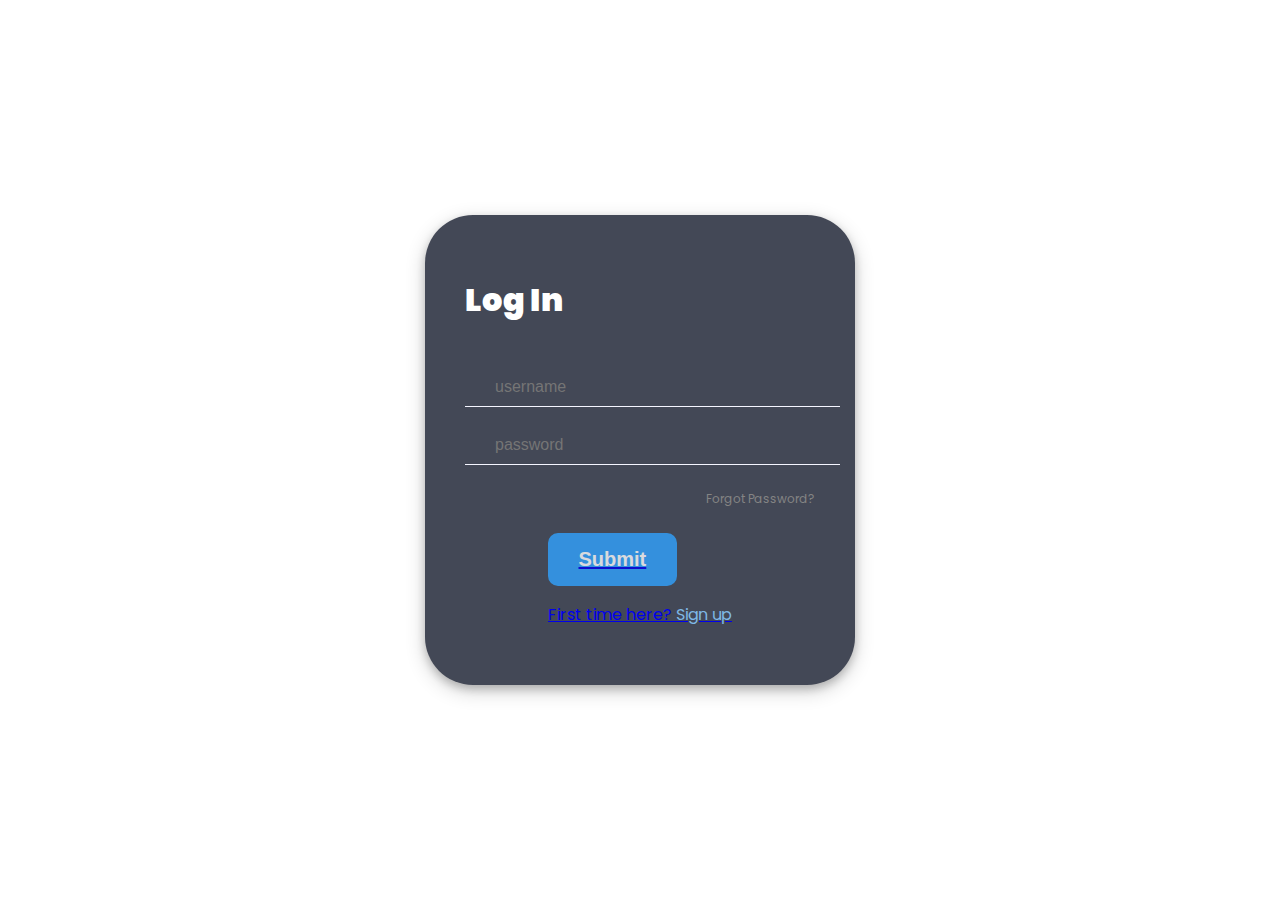
<file: login.html>
<!DOCTYPE html>
<html lang="en">

<head>
    <meta charset="UTF-8">
    <meta http-equiv="X-UA-Compatible" content="IE=edge">
    <meta name="viewport" content="width=device-width, initial-scale=1.0">
    <title>LogIn</title>
</head>

<body>
    <link rel="stylesheet" href="css/login.css" crossorigin="anonymous" />

    </head>

    <body>

        <div class="container">

            <div class="box">

                <h1>Log In</h1>

                <div class="user">

                    <i class="fas fa-user"></i>

                    <input type="text" name="username" id="username" autocomplete="off" placeholder="username" />
                    <i class="fas fa-unlock-alt"></i>

                    <input type="password" name="password" id="password" autocomplete="off" placeholder="password" />

                </div>

                <p class="reset-password">Forgot Password?</p>

                <div class="login-btn">
                    <a href="PHP/compiler.html" </a>
                        <button class="btn">Submit</button>
                        <p class="signup">First time here? <span>Sign up</span></p>

                </div>

            </div>

        </div>



    </body>
</body>

</html>
</file>
<file: css/login.css>
@import url('https://fonts.googleapis.com/css2?family=Poppins&display=swap');
body {
    margin: 0;
    padding: 0;
    box-sizing: border-box;
    font-family: poppins;
    color: #fff;
}

h1 {
    font-weight: 900;
}

.container {
    height: 100vh;
    display: flex;
    justify-content: center;
    align-items: center;
    font-size: 16px;
    flex-direction: column;
}

.box {
    width: 350px;
    height: 390px;
    font-size: 16px;
    padding: 40px 40px;
    background: #434856;
    box-shadow: 0 4px 8px 0 rgba(0, 0, 0, 0.2), 0 6px 20px 0 rgba(0, 0, 0, 0.19);
    border-radius: 48px;
}

.user {
    margin-top: 50px;
}

.fas {
    position: absolute;
}

input {
    width: 90%;
    margin-bottom: 25px;
    padding: 0px 30px 10px;
    font-size: 16px;
    border: none;
    border-bottom: 1px solid #f5f5ff;
    outline: none;
    background-color: transparent;
    color: #fff;
    transition: .3s all;
}

input:focus {
    border-bottom: 1px solid #ff7f5f
}

.reset-password {
    color: #848484;
    text-align: right;
    margin-top: 0px;
    font-size: 12px;
    cursor: pointer;
}

.reset-password:hover {
    text-decoration: underline;
    color: #ff7f50;
}

.login-btn {
    margin-top: 25px;
    display: flex;
    justify-content: center;
    align-items: center;
    flex-direction: column;
}

.btn {
    display: block;
    width: 70%;
    padding: 15px;
    background-color: #31a3ff;
    color: #fff;
    border: none;
    border-radius: 10px;
    font-size: 20px;
    font-weight: 600;
    opacity: 0.8;
    transition: .2s all;
    cursor: pointer;
}

.btn:hover {
    opacity: 1;
}

.signup span {
    color: #7fb8e6;
    cursor: pointer;
    transition: .3s color;
}

.signup span:hover {
    color: #3793df;
}
</file>
